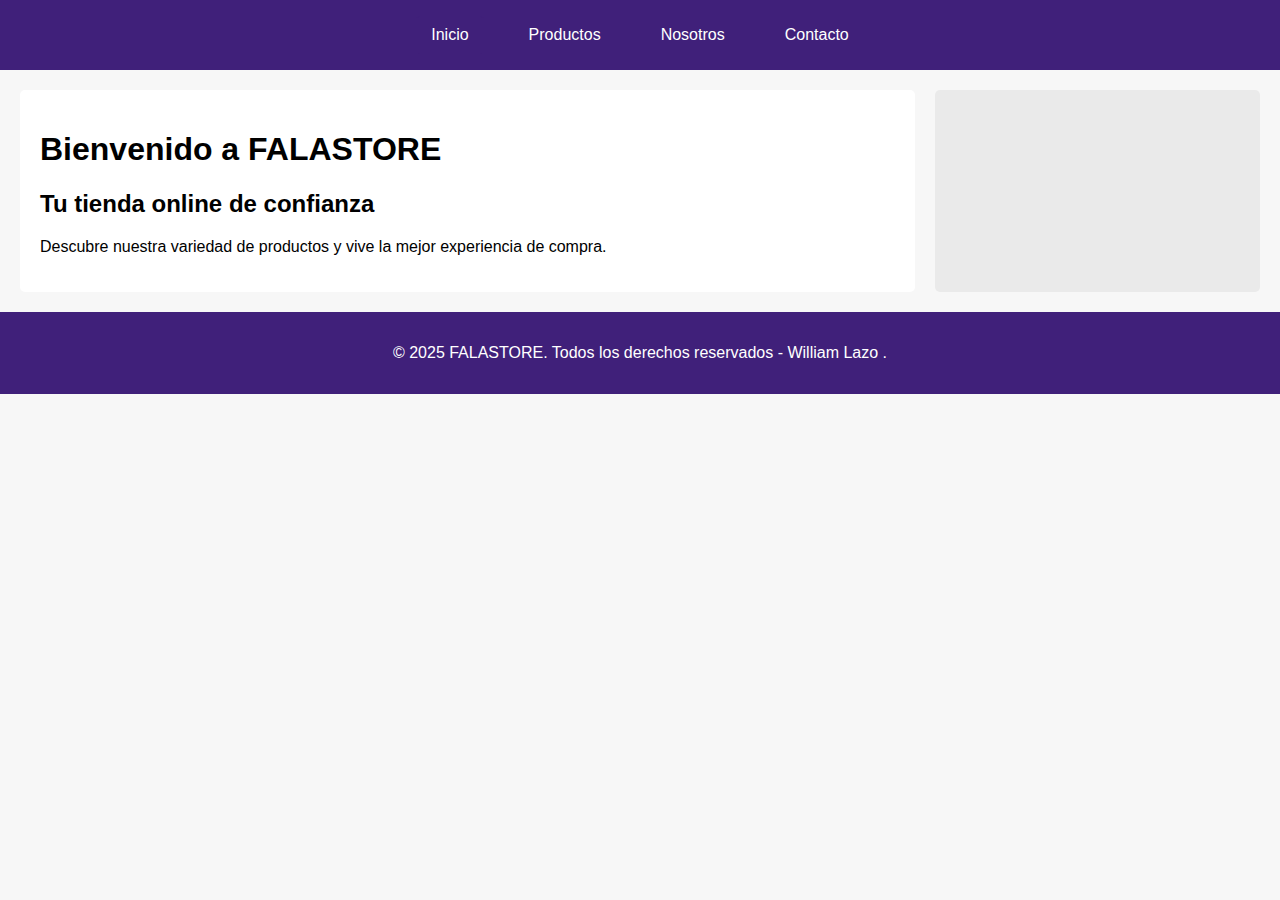
<file: falastore (3)/falastore/templates/index.html>
<!DOCTYPE html>
<html lang="es">
<head>
  <meta charset="UTF-8" />
  <meta name="viewport" content="width=device-width, initial-scale=1" />
  <title>FALASTORE - Inicio</title>
  <link rel="stylesheet" href="../css/styles.css" />
</head>
<body>
  <header>
    <nav class="menu">
      <ul>
        <li><a href="index.html" class="active">Inicio</a></li>
        <li><a href="productos.html">Productos</a></li>
        <li><a href="nosotros.html">Nosotros</a></li>
        <li><a href="contacto.html">Contacto</a></li>
      </ul>
    </nav>
  </header>
  <main>
    <section class="contenido-principal">
      <h1>Bienvenido a FALASTORE</h1>
      <h2>Tu tienda online de confianza</h2>
      <p>Descubre nuestra variedad de productos y vive la mejor experiencia de compra.</p>
    </section>
    <aside class="sidebar">
    </aside>
  </main>
  <footer>
    <p>&copy; 2025 FALASTORE. Todos los derechos reservados - William Lazo .</p>
  </footer>
</body>
</html>
</file>
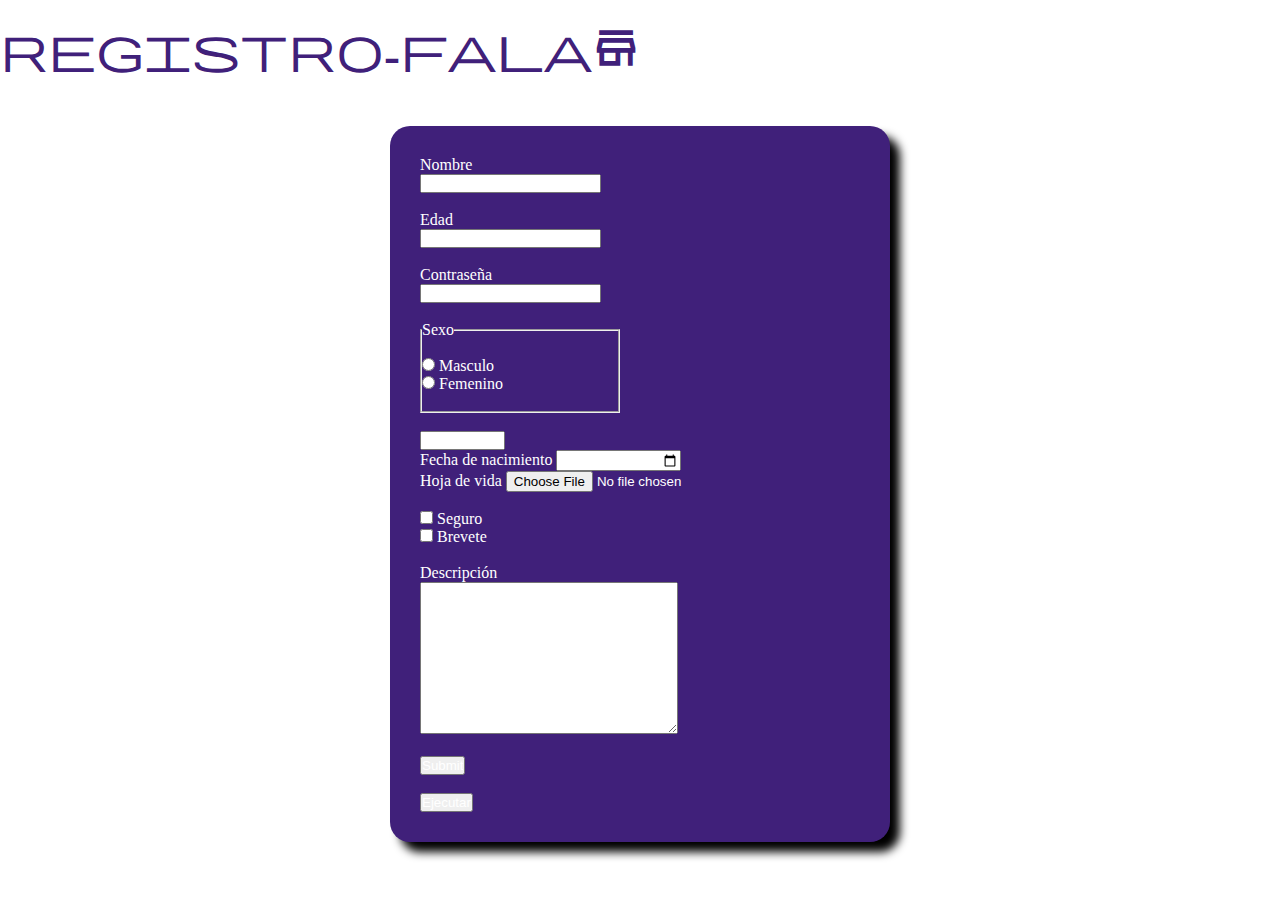
<file: falastore (3)/falastore/nicole-ddw/formulario/index.html>
<!DOCTYPE html>
    <html lang="es">
    <head>
        <meta charset="UTF-8">
        <meta name="viewport" content="width=device-width, initial-scale=1.0">
        <title>Formulario de Registro- FalaStore</title>
        <link rel="stylesheet" href="style.css">
        <link rel="stylesheet" href="../zapatillas.html">
         <link href="https://fonts.googleapis.com/css2?family=Material+Symbols+Outlined" rel="stylesheet" />
    </head>
    <body>
      <span class="material-symbols-outlined">home<a href="../zapatillas.html" > <h1 >  Registro-FalaStore </h1></a>  </span>  
        
    <!--para crear un formulario. Form es el contenedor-->  
        <form action="">
            <!--<label for=""> Empleado</label> <br><!--etiqueta online-
            <input type="text"> <br> <br>
            <label for="">Edad</label> <br> <!--aparece el texto-->
            <!--<input type="number" name="" id=""> <br> <br>
            <label for="">Contraseña</label> <br>
            <input type="password"> <!--caja de entrada-->
            
            <!--tabla-->
            <table>
                <!--para largo-->
                <tr>  <label for=""> Nombre</label> <br>
                    <!--ancho-->
                    <td2> <input type="text" required> <br> <br></td2> <!-- requiered que sea necesario-->
                </tr>
                <tr> <label for="">Edad</label> <br> 
                    <td2> <input type="number" name="" id=""> <br> <br></td2>
                </tr>
                <tr> <label for="">Contraseña</label> <br>
                    <td2> <input type="password"></td2>
                </tr>
            </table>
            <br>
            
            <fieldset style="width:200px;"><!--coloca una caja/ elemento en bloqueo-->
                <legend> Sexo</legend>
                <br>
                <input type="radio" name="vsexo"> Masculo <br> <!--para seleccionar opciones-->
            <input type="radio" name="vsexo"> Femenino <br>
            <br>
            </fieldset>
            <br>
            <select name="" id="">  <!--permite lista desplegable-->
                <option value="">Soltero</option>
                <option value=""> Casado</option>
                <option value="">Viudo</option>
                <option value="">Divorciado</option>
            </select>
            <br>
            <label for="">Fecha de nacimiento</label>
            <input type="date"> <!--aparece para seleccionar una fecha-->
            <br>
            <label for=""> Hoja de vida</label>
            <input type="file"> <!--para seleccionar archivo-->
            <br> <br>
            <input type="checkbox"> Seguro <br> <!--elegir más de una seccion-->
            <input type="checkbox"> Brevete <br>
            <br>
            <label for="">Descripción<nav></nav></label>
            <textarea name="" id="" cols="30" rows="10"></textarea>
            <!--para hacer comentarios-->
            <br> <br>

            <input type="submit"> <br> <br> <!--para mandar a una base de datos/ cuando se genera una conectividad-->
            <input type="button" value="Ejecutar"> <!--button, para accion de java scrip -/ value para que aparezca el texto que quiera-->
        </form>
        <footer>
            by Nicole Laya Estrada
        </footer>
    </body>
    </html>
</file>
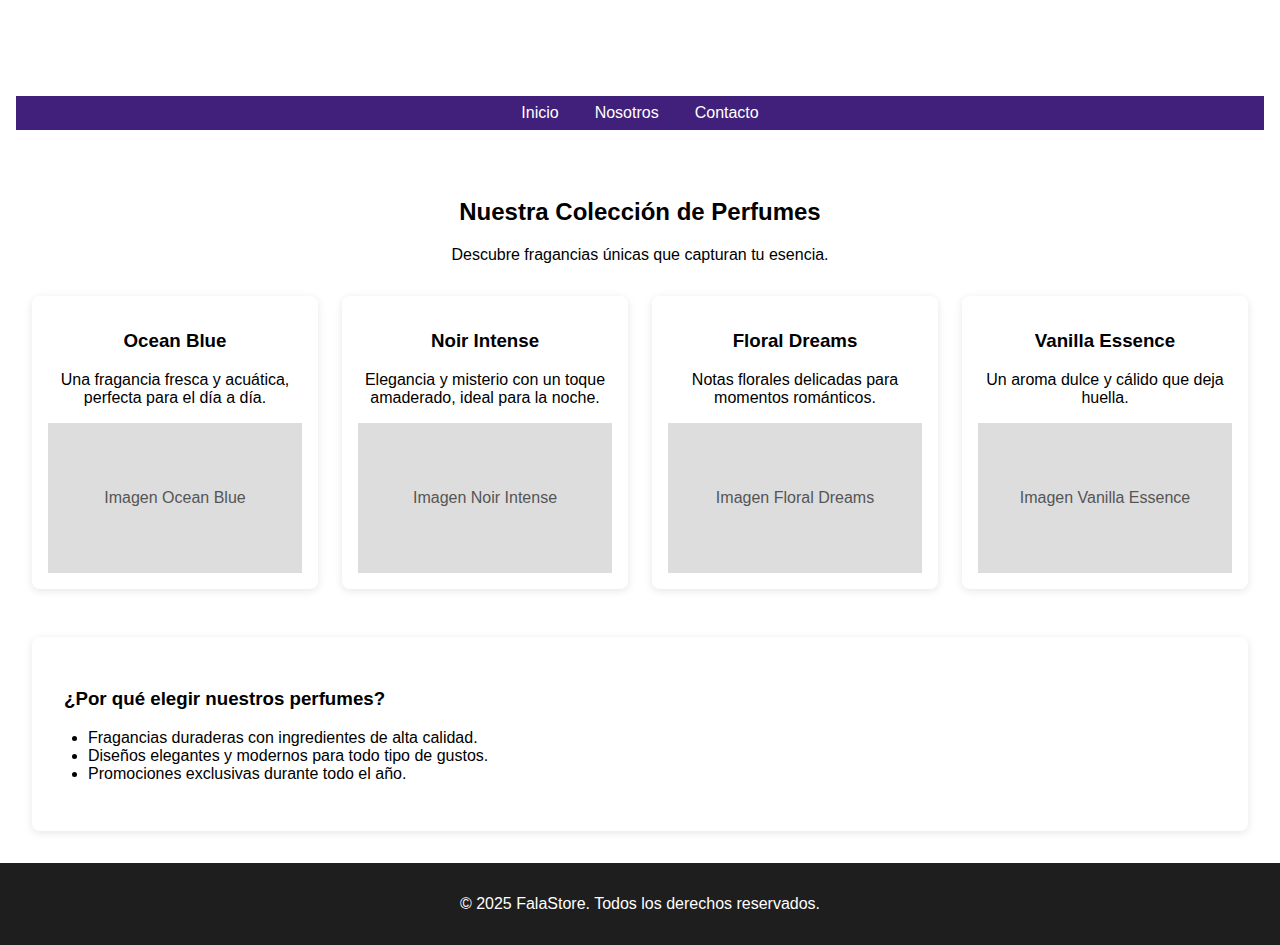
<file: falastore (3)/falastore/daniel-ddw/perfumes.html>
<!DOCTYPE html>
<html lang="es">
<head>
  <meta charset="UTF-8" />
  <meta name="viewport" content="width=device-width, initial-scale=1.0"/>
  <title>Perfumes | FalaStore</title>
  <link rel="stylesheet" href="css/estilos.css" />
</head>
<body>
  <header>
    <h1>FalaStore</h1>
    <nav>
      <ul>
        <li><a href="../templates/index.html">Inicio</a></li>
        <li><a href="../templates/nosotros.html">Nosotros</a></li>
        <li><a href="../templates/contacto.html">Contacto</a></li>
      </ul>
    </nav>
  </header>

  <main>
    <section class="titulo-seccion">
      <h2>Nuestra Colección de Perfumes</h2>
      <p>Descubre fragancias únicas que capturan tu esencia.</p>
    </section>

    <section class="productos">
      <div class="producto">
        <h3>Ocean Blue</h3>
        <p>Una fragancia fresca y acuática, perfecta para el día a día.</p>
        <div class="img-placeholder">Imagen Ocean Blue</div>
      </div>

      <div class="producto">
        <h3>Noir Intense</h3>
        <p>Elegancia y misterio con un toque amaderado, ideal para la noche.</p>
        <div class="img-placeholder">Imagen Noir Intense</div>
      </div>

      <div class="producto">
        <h3>Floral Dreams</h3>
        <p>Notas florales delicadas para momentos románticos.</p>
        <div class="img-placeholder">Imagen Floral Dreams</div>
      </div>

      <div class="producto">
        <h3>Vanilla Essence</h3>
        <p>Un aroma dulce y cálido que deja huella.</p>
        <div class="img-placeholder">Imagen Vanilla Essence</div>
      </div>
    </section>

    <section class="info-extra">
      <h3>¿Por qué elegir nuestros perfumes?</h3>
      <ul>
        <li>Fragancias duraderas con ingredientes de alta calidad.</li>
        <li>Diseños elegantes y modernos para todo tipo de gustos.</li>
        <li>Promociones exclusivas durante todo el año.</li>
      </ul>
    </section>
  </main>

  <footer>
    <p>&copy; 2025 FalaStore. Todos los derechos reservados.</p>
  </footer>
</body>
</html>
</file>
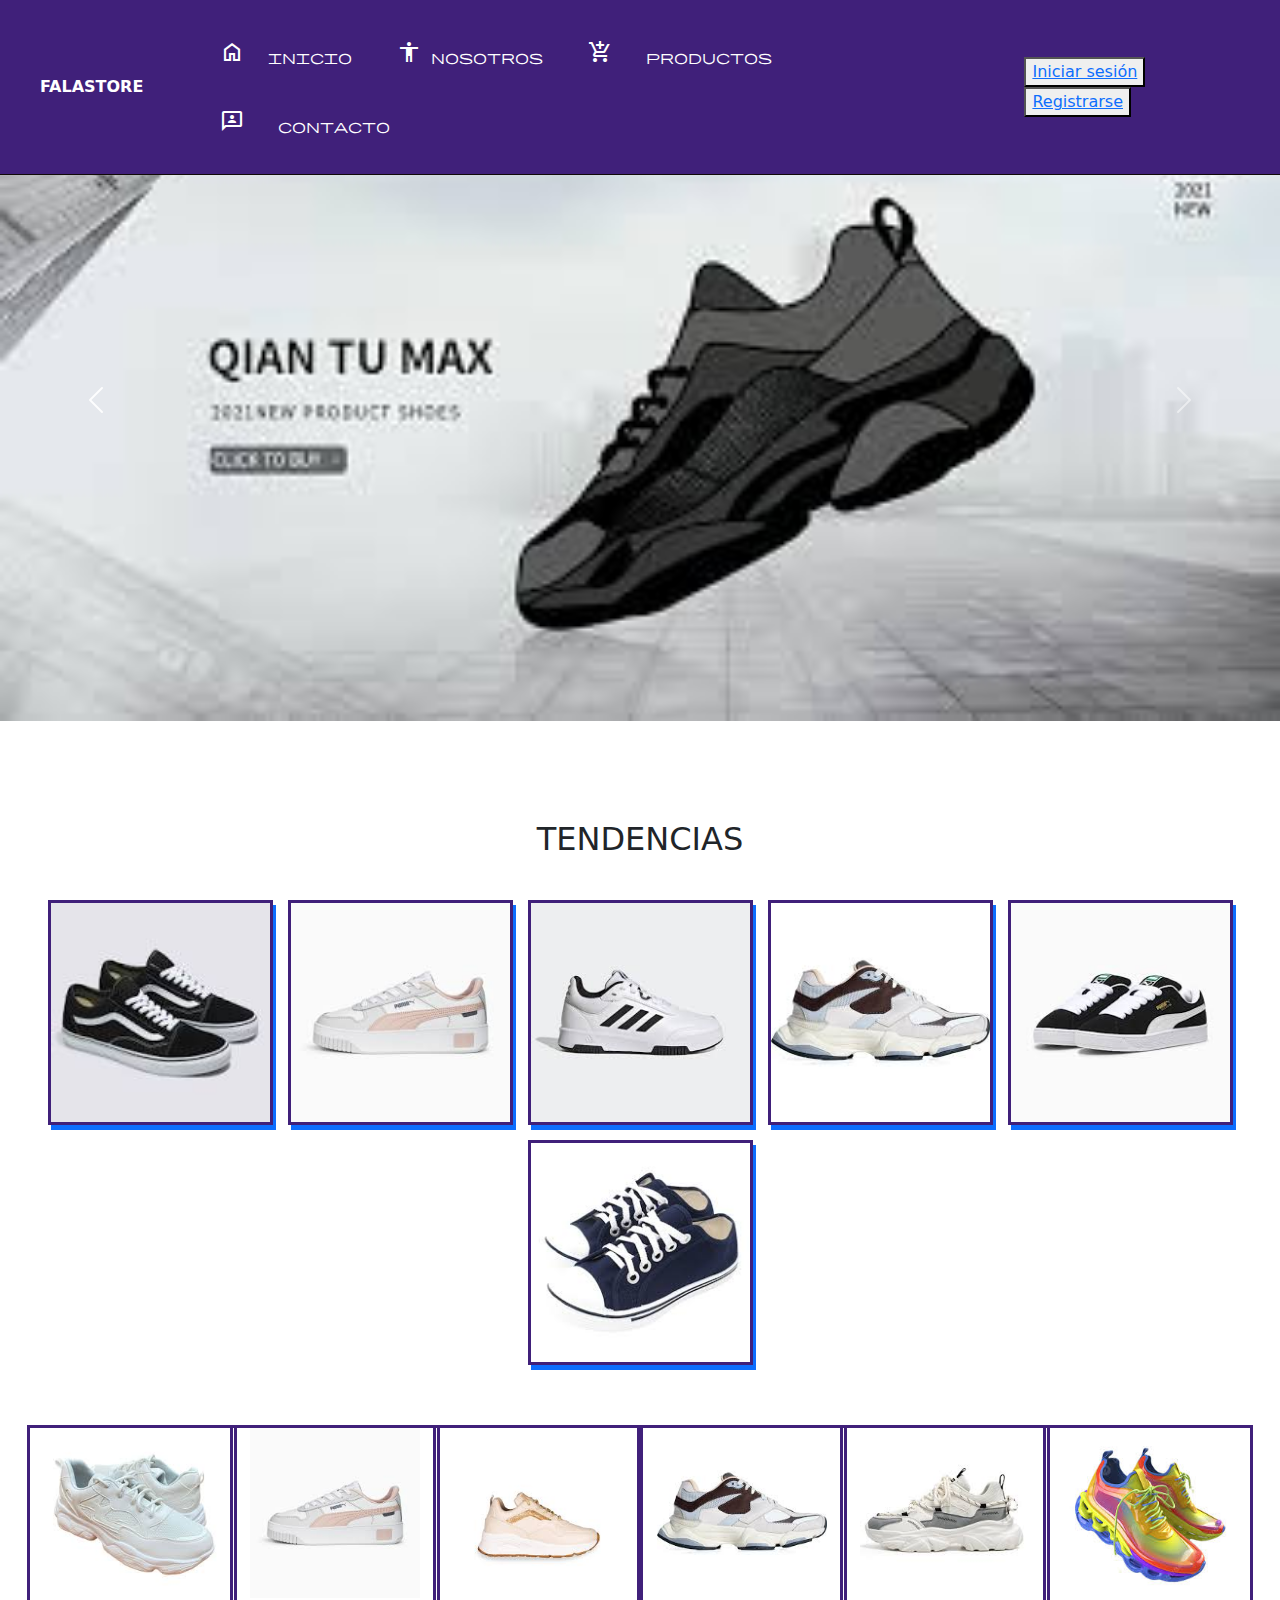
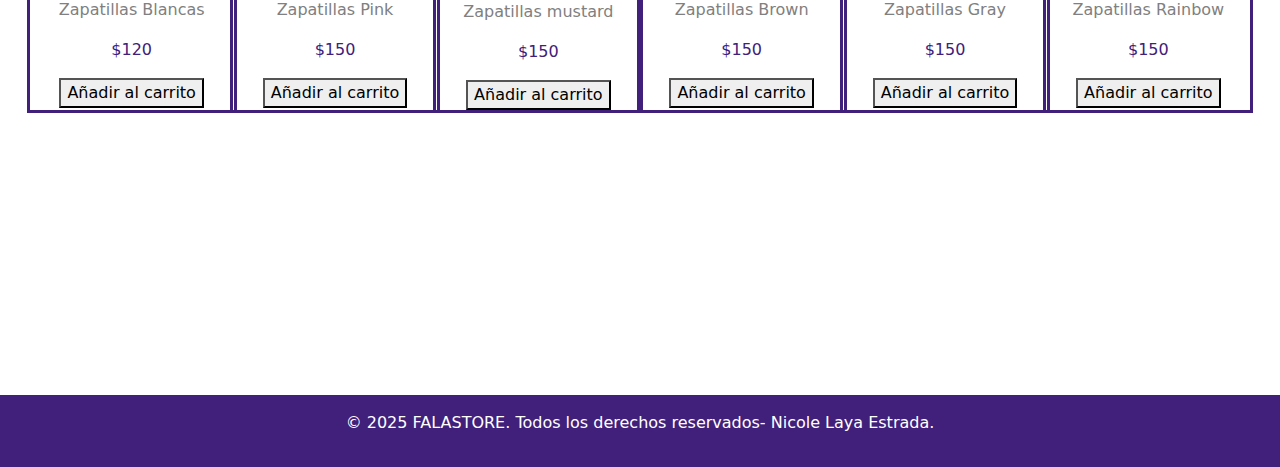
<file: falastore (3)/falastore/nicole-ddw/zapatillas.html>
<!DOCTYPE html>
<html lang="es">
<head>
  <meta charset="UTF-8">
  <meta name="viewport" content="width=device-width, initial-scale=1.0">
  <title>FalaStore_Zapstillas</title>
  <link rel="stylesheet" href="styles.css">
  <link rel="stylesheet" href="">
  <script src="Js/bootstrap.bundle.min.js"></script>
  <link rel="stylesheet" href="bootstrap/bootstrap.min.css">
 <link href="https://fonts.googleapis.com/css2?family=Material+Symbols+Outlined" rel="stylesheet" />
 <link rel="stylesheet" href="formulario/index.html">

</head>
<body>

  <header>
    <div class="logo">FALASTORE</div>
    <br><br><br> <br><br>
    <nav>
      <ul class="menu">
      <span class="material-symbols-outlined">home<a href="../templates/index.html" > Inicio</a>  </span>
       <span class="material-symbols-outlined">accessibility<a href="../templates/nosotros.html" >Nosotros</a></span>
       <span class="material-symbols-outlined">add_shopping_cart <a href="../templates/productos.html" >Productos</a> </span>
      <span class="material-symbols-outlined">3p <a href="../templates/contacto.html" >Contacto</a></span>
      </ul>
       </nav>
       <div class="acciones">
      <button class="btn-dark"> <a href="formulario/index.html"> Iniciar sesión </a> </button>
      <button class="btn-dark">  <a href="formulario/index.html">Registrarse   </a></button>
    </div>
   
    </header>
  <section>
  <div id="carouselExampleAutoplaying" class="carousel slide" data-bs-ride="carousel lg-10">
  <div class="carousel-inner">
    <div class="carousel-item active">
      <img src="img.carrusel/imagen1.jpeg" class="d-block w-100 lg-10" alt="...">
    </div>
    <div class="carousel-item">
      <img src="img.carrusel/imagen2.jpeg" class="d-block w-100 lg-10" alt="..." >
    </div>
    <div class="carousel-item">
      <img src="img.carrusel/imagen3.jpeg" class="d-block w-100 lg-10" alt="...">
    </div>
  
    <div class="carousel-item">
      <img src="img.carrusel/imagen5.jpeg" class="d-block w-100 lg-10" alt="...">
    </div>
  </div>
  <button class="carousel-control-prev" type="button" data-bs-target="#carouselExampleAutoplaying" data-bs-slide="prev">
    <span class="carousel-control-prev-icon" aria-hidden="true"></span>
    <span class="visually-hidden">Previous</span>
  </button>
  <button class="carousel-control-next" type="button" data-bs-target="#carouselExampleAutoplaying" data-bs-slide="next">
    <span class="carousel-control-next-icon" aria-hidden="true"></span>
    <span class="visually-hidden">Next</span>
  </button>
</div>
</section>


    <section class="tendencias">
      <h2>TENDENCIAS</h2> <br>
      <div class="trend-items">
        <a href="https://www.falabella.com.pe/falabella-pe/product/20155553/Zapatillas-Urbanas-Hombre-Adidas-Court-Adidas/20155554" target="_blank"><img src="imagenes/img1.jpeg" class="img1" alt="" > </a>
        <a href="https://www.falabella.com.pe/falabella-pe/product/20155553/Zapatillas-Urbanas-Hombre-Adidas-Court-Adidas/20155554" target="_blank"><img src="imagenes/img2.jpeg" class="img1" alt="" > </a>
        <a href="https://www.falabella.com.pe/falabella-pe/product/20155553/Zapatillas-Urbanas-Hombre-Adidas-Court-Adidas/20155554" target="_blank"><img src="imagenes/img3.jpeg" class="img1" alt="" > </a>
        <a href="https://www.falabella.com.pe/falabella-pe/product/20155553/Zapatillas-Urbanas-Hombre-Adidas-Court-Adidas/20155554" target="_blank"><img src="imagenes/img4.jpeg" class="img1" alt="" > </a>
        <a href="https://www.falabella.com.pe/falabella-pe/product/20155553/Zapatillas-Urbanas-Hombre-Adidas-Court-Adidas/20155554" target="_blank"><img src="imagenes/img5.jpeg" class="img1" alt="" > </a>
        <a href="https://www.falabella.com.pe/falabella-pe/product/20155553/Zapatillas-Urbanas-Hombre-Adidas-Court-Adidas/20155554" target="_blank"><img src="imagenes/img6.jpeg" class="img1" alt="" > </a>
      </div>
    </section>

    <section class="productos">
      <div class="product-card">
        <img src="img.carrito/img.carrito1.jpeg"  class="img.carrito1" width="170px"> 
        <p class="name.product"  style="color: gray;"> Zapatillas Blancas</p>
        <p class="cost" style="color: #40207A;">$120</p>
       <section class="compra"><button class="carrito">Añadir al carrito</button></section>
      </div>
      <div class="product-card">
        <img src="imagenes/img2.jpeg" class="img.carrito2" width="170px">
        <p class="name.product"  style="color: gray;"> Zapatillas Pink</p>
        <p class="cost" style="color: #40207A;">$150</p>
         <section class="compra"><button class="carrito">Añadir al carrito</button></section>
      </div>
      <div class="product-card">
        <img src="img.carrito/img.carrito3.jpeg" class="img.carrito3" width="150px">
        <p class="name.product"  style="color: gray;"> Zapatillas mustard</p>
        <p class="cost" style="color: #40207A;">$150</p>
          <section class="compra"><button class="carrito">Añadir al carrito</button></section>
      </div>
      <div class="product-card">
        <img src="imagenes/img4.jpeg" class="img.carrito4" width="170px">
        <p class="name.product"  style="color: gray;"> Zapatillas Brown</p>
        <p class="cost" style="color: #40207A;">$150</p>
         <section class="compra"><button class="carrito">Añadir al carrito</button></section>
      </div>
      <div class="product-card">
        <img src="img.carrito/img.carrito5.jpeg" class="img.carrito5" width="170px">
       <p class="name.product" style="color: gray;"> Zapatillas Gray</p>
        <p class="cost" style="color: #40207A;">$150</p>
     <section class="compra"><button class="carrito">Añadir al carrito</button></section>
      </div>
      <div class="product-card">
        <img src="img.carrito/img.carrito6.jpeg" class="img.carrito6" width="170px">
        <p class="name.product"  style="color: gray;"> Zapatillas Rainbow</p>
        <p class="cost" style="color: #40207A;">$150</p>
       <section class="compra"><button class="carrito">Añadir al carrito</button></section>
      </div>
    </section>

    <div id="video">
      <iframe width="100%" height="215" src="https://www.youtube.com/embed/aVs2Y_mNMTc?si=nLzOPGhRo9DrLOWb" title="YouTube video player" frameborder="0" allow="accelerometer; autoplay; clipboard-write; encrypted-media; gyroscope; picture-in-picture; web-share" referrerpolicy="strict-origin-when-cross-origin" allowfullscreen></iframe>
    </div>
   <footer>
    <p>&copy; 2025 FALASTORE. Todos los derechos reservados- Nicole Laya Estrada.</p>
  </footer>
</body>
</html>
</file>
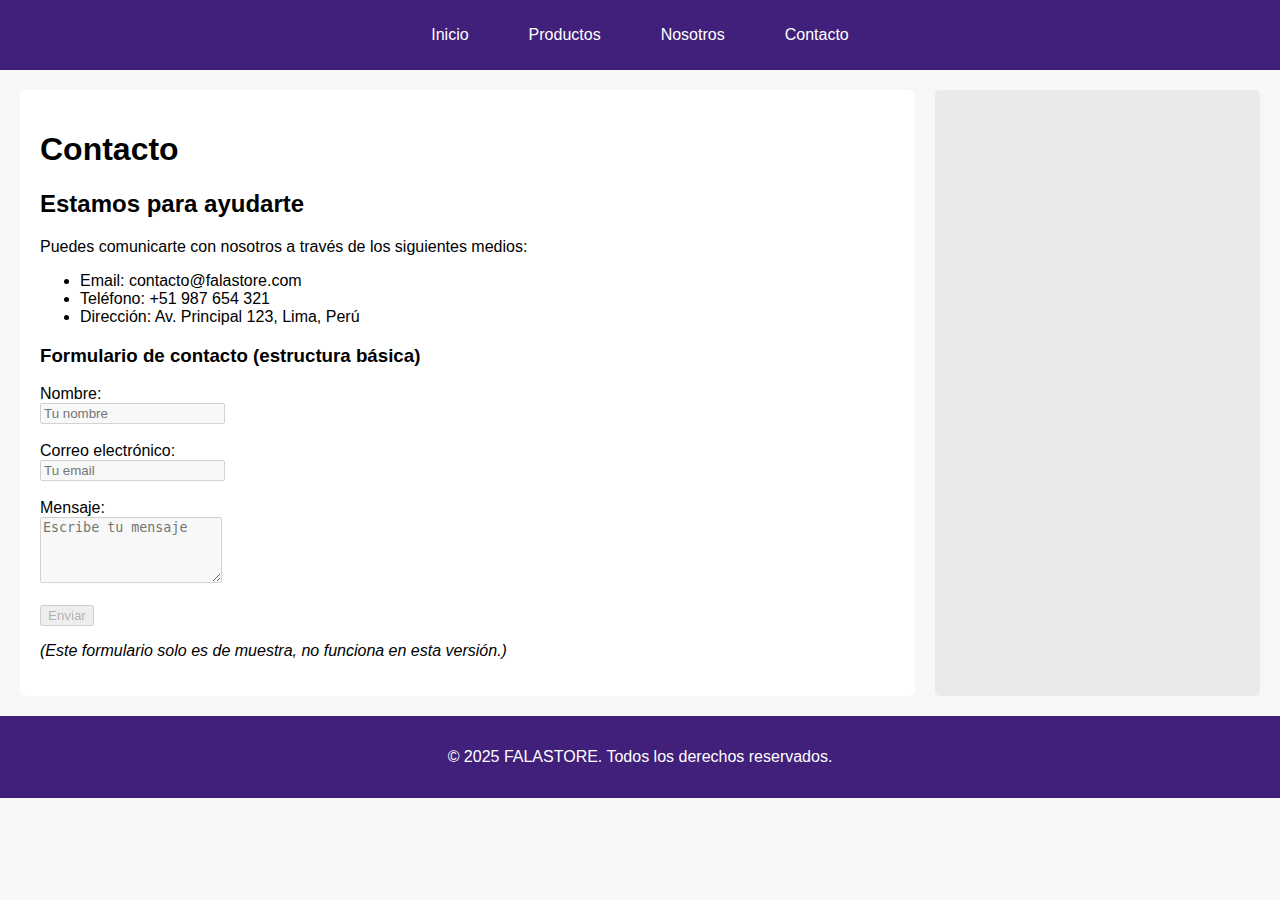
<file: falastore (3)/falastore/templates/contacto.html>
<!DOCTYPE html>
<html lang="es">
<head>
  <meta charset="UTF-8" />
  <meta name="viewport" content="width=device-width, initial-scale=1" />
  <title>FALASTORE - Contacto</title>
  <link rel="stylesheet" href="../css/styles.css" />
</head>
<body>
  <header>
    <nav class="menu">
      <ul>
        <li><a href="index.html">Inicio</a></li>
        <li><a href="productos.html">Productos</a></li>
        <li><a href="nosotros.html">Nosotros</a></li>
        <li><a href="contacto.html" class="active">Contacto</a></li>
      </ul>
    </nav>
  </header>
  <main>
    <section class="contenido-principal">
      <h1>Contacto</h1>
      <h2>Estamos para ayudarte</h2>
      <p>Puedes comunicarte con nosotros a través de los siguientes medios:</p>
      <ul>
        <li>Email: contacto@falastore.com</li>
        <li>Teléfono: +51 987 654 321</li>
        <li>Dirección: Av. Principal 123, Lima, Perú</li>
      </ul>
      <h3>Formulario de contacto (estructura básica)</h3>
      <form>
        <label for="nombre">Nombre:</label><br />
        <input type="text" id="nombre" name="nombre" placeholder="Tu nombre" disabled /><br /><br />
        <label for="email">Correo electrónico:</label><br />
        <input type="email" id="email" name="email" placeholder="Tu email" disabled /><br /><br />
        <label for="mensaje">Mensaje:</label><br />
        <textarea id="mensaje" name="mensaje" rows="4" placeholder="Escribe tu mensaje" disabled></textarea><br /><br />
        <button type="submit" disabled>Enviar</button>
      </form>
      <p><em>(Este formulario solo es de muestra, no funciona en esta versión.)</em></p>
    </section>
    <aside class="sidebar">
    </aside>
  </main>
  <footer>
    <p>&copy; 2025 FALASTORE. Todos los derechos reservados.</p>
  </footer>
</body>
</html>
</file>
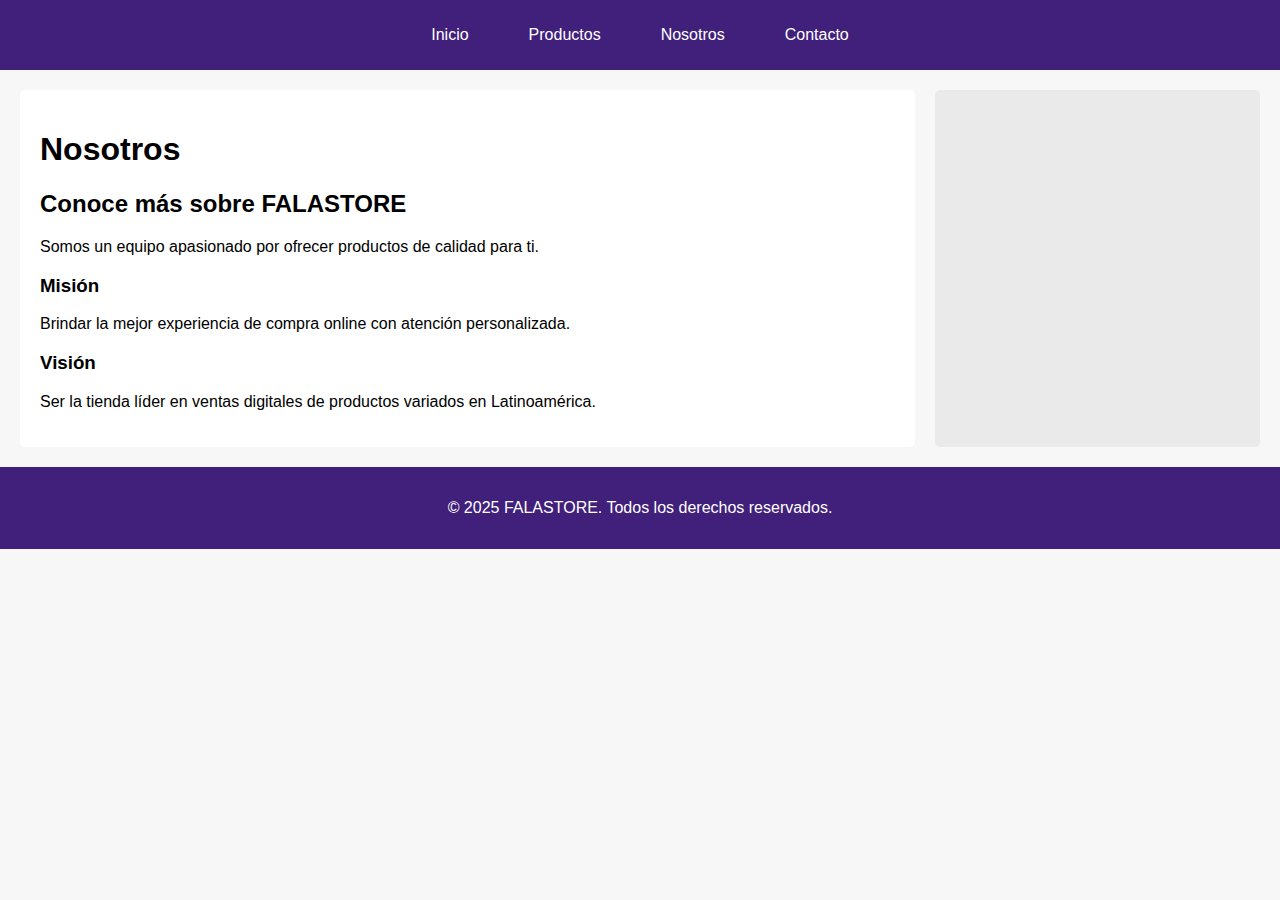
<file: falastore (3)/falastore/templates/nosotros.html>
<!DOCTYPE html>
<html lang="es">
<head>
  <meta charset="UTF-8" />
  <meta name="viewport" content="width=device-width, initial-scale=1" />
  <title>FALASTORE - Nosotros</title>
  <link rel="stylesheet" href="../css/styles.css" />
</head>
<body>
  <header>
    <nav class="menu">
      <ul>
        <li><a href="index.html">Inicio</a></li>
        <li><a href="productos.html">Productos</a></li>
        <li><a href="nosotros.html" class="active">Nosotros</a></li>
        <li><a href="contacto.html">Contacto</a></li>
      </ul>
    </nav>
  </header>
  <main>
    <section class="contenido-principal">
      <h1>Nosotros</h1>
      <h2>Conoce más sobre FALASTORE</h2>
      <p>Somos un equipo apasionado por ofrecer productos de calidad para ti.</p>
      <h3>Misión</h3>
      <p>Brindar la mejor experiencia de compra online con atención personalizada.</p>
      <h3>Visión</h3>
      <p>Ser la tienda líder en ventas digitales de productos variados en Latinoamérica.</p>
    </section>
    <aside class="sidebar">
      </ul>
    </aside>
  </main>
  <footer>
    <p>&copy; 2025 FALASTORE. Todos los derechos reservados.</p>
  </footer>
</body>
</html>
</file>
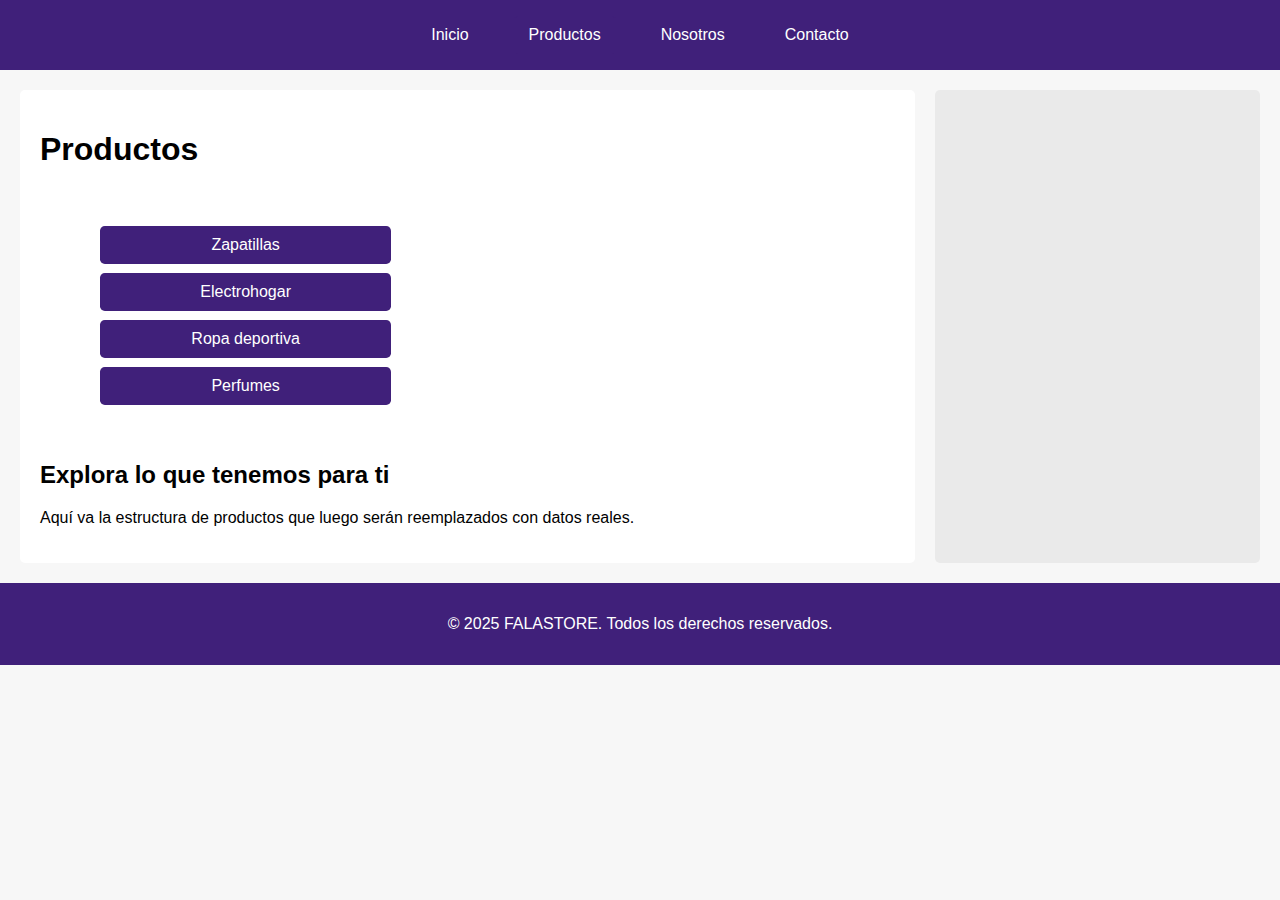
<file: falastore (3)/falastore/templates/productos.html>
<!DOCTYPE html>
<html lang="es">
<head>
  <meta charset="UTF-8" />
  <meta name="viewport" content="width=device-width, initial-scale=1" />
  <title>FALASTORE - Productos</title>
  <link rel="stylesheet" href="../css/styles.css" />
</head>
<body>
  <header>
    <nav class="menu">
      <ul>
        <li><a href="index.html">Inicio</a></li>
        <li><a href="productos.html" class="active">Productos</a></li>
        <li><a href="nosotros.html">Nosotros</a></li>
        <li><a href="contacto.html">Contacto</a></li>
      </ul>
    </nav>
  </header>
  <main>
    <section class="contenido-principal">
      <h1>Productos</h1>

      <div class="content-product">
        <nav class="nav-product">
          <ul class="menu-product">
            <li class="menu-product__item">
              <a href="../nicole-ddw/zapatillas.html" class="menu-product__link">
                Zapatillas
              </a>
            </li>
            <li class="menu-product__item menu-product__item--top">
              <a href="../martin-ddw/electrohogar.html" class="menu-product__link">
                Electrohogar
              </a>
            </li>
            <li class="menu-product__item menu-product__item--top">
              <a href="../valeria-ddw/falastore.html" class="menu-product__link">
                Ropa deportiva
                   <li class="menu-product__item menu-product__item--top">
              <a href="../daniel-ddw/perfumes.html" class="menu-product__link">
                Perfumes
              </a>
            </li>
          </ul>
        </nav>
      </div>

      <h2>Explora lo que tenemos para ti</h2>
      <p>Aquí va la estructura de productos que luego serán reemplazados con datos reales.</p>
    </section>
    <aside class="sidebar">
    </aside>
  </main>
  <footer>
    <p>&copy; 2025 FALASTORE. Todos los derechos reservados.</p>
  </footer>
</body>
</html>
</file>
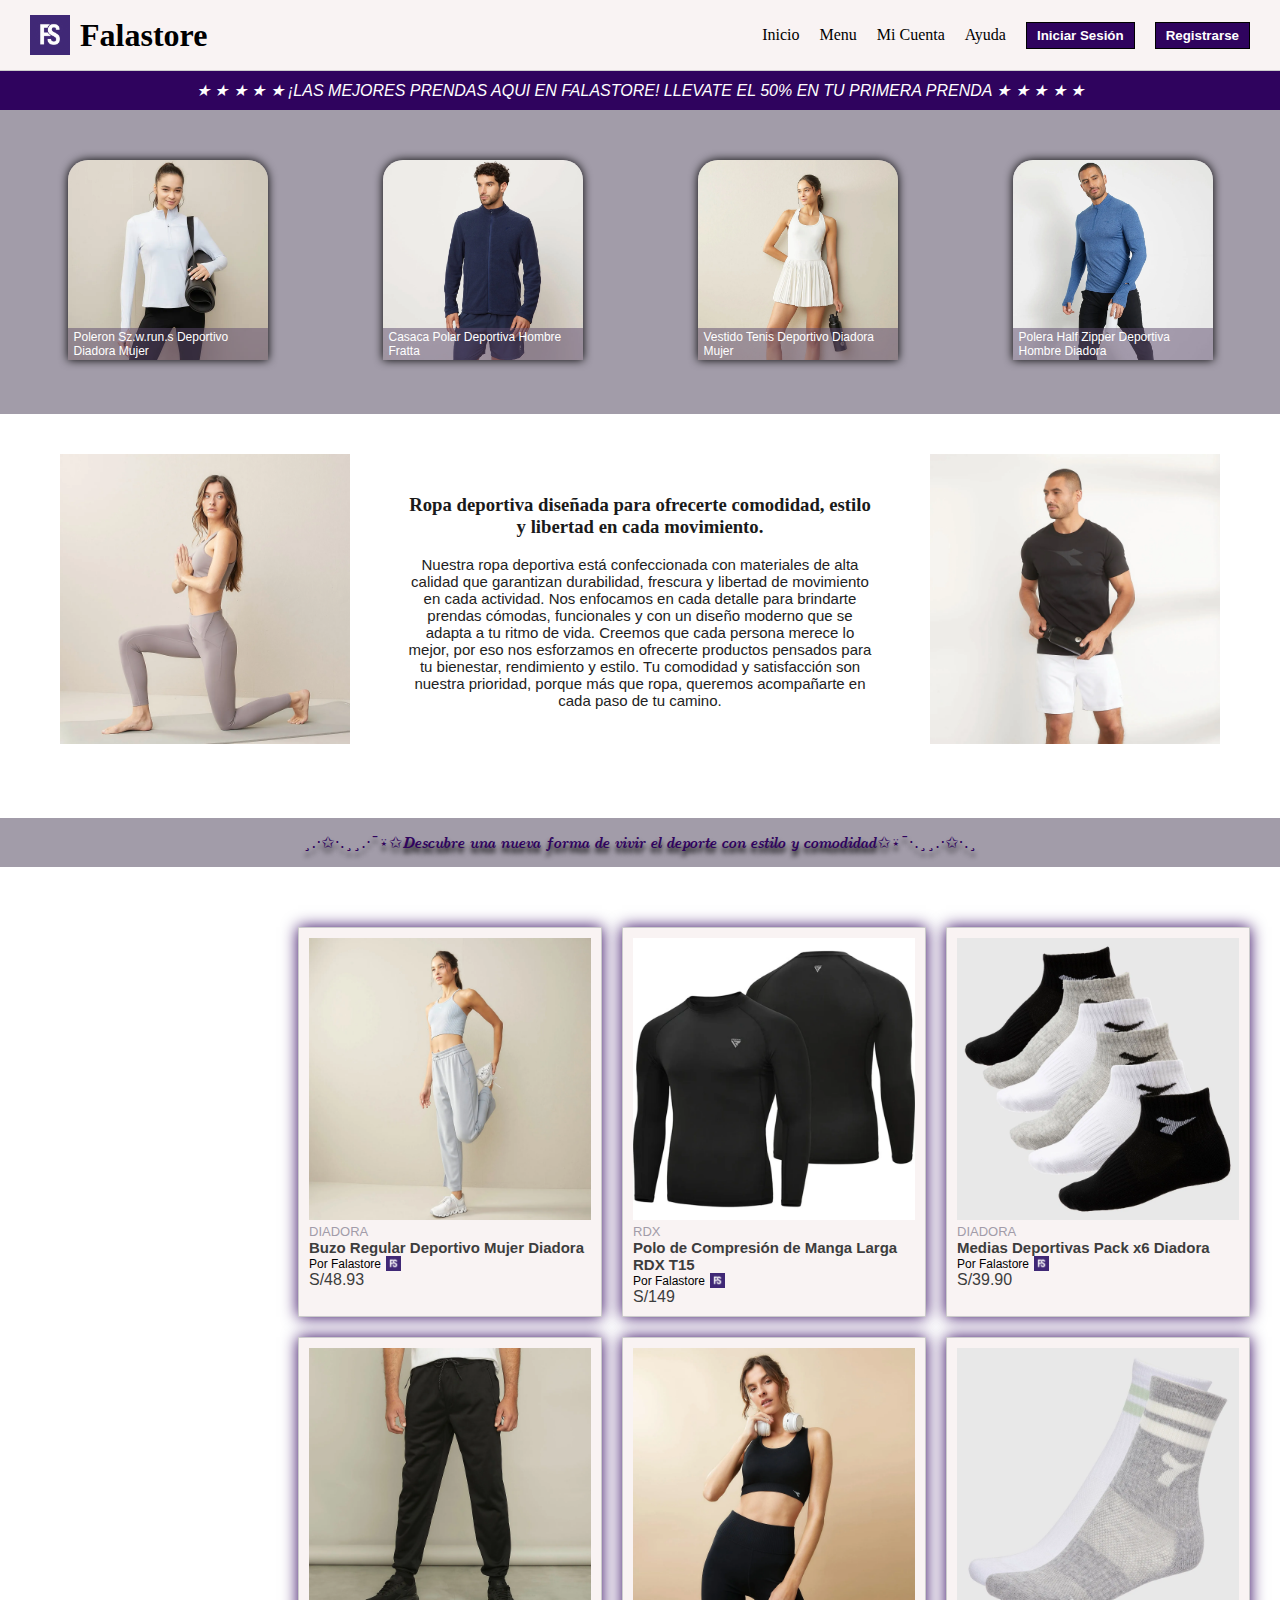
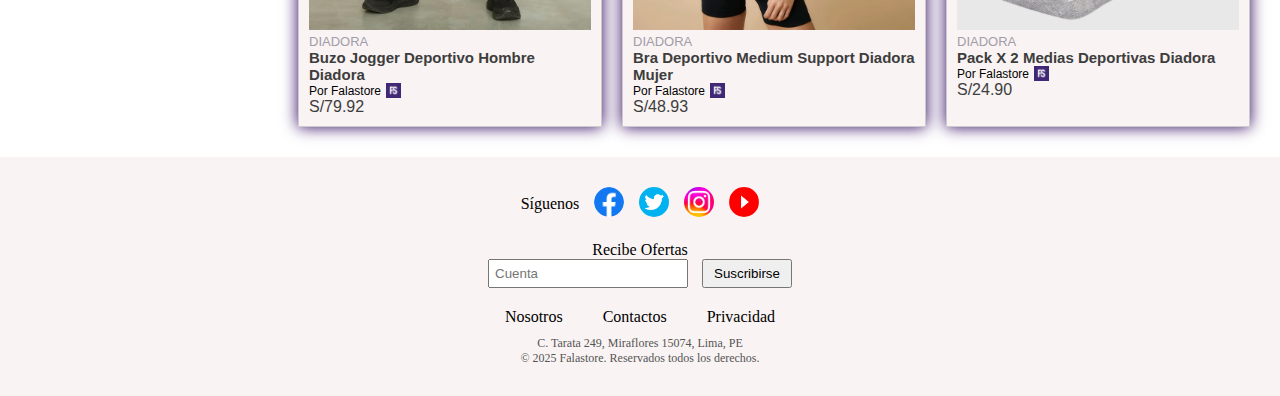
<file: falastore (3)/falastore/valeria-ddw/falastore.html>
<!DOCTYPE html>
<html lang="es">
<head>
  <meta charset="UTF-8">
  <meta name="viewport" content="width=device-width, initial-scale=1.0">
  <title>Falastore</title>
  <link rel="stylesheet" href="style.css">
  <link rel="icon" href="Imagenes/logos/logofs.jpeg">
</head>
<body>
  <header id="encabezado">
    <section id="logo-nombre">
      <img src="Imagenes/logos/logofs.jpeg" alt="" id="logo">
      <h1>Falastore</h1>
    </section>

    <nav id="menu">
      <a href="#">Inicio</a>
      <a href="#">Menu</a>
      <a href="#">Mi Cuenta</a>
      <a href="#">Ayuda</a>
      <button>Iniciar Sesión</button>
      <button>Registrarse</button>
    </nav>
  </header>

  <section id="sticky">
    ★  ★  ★  ★  ★ ¡LAS MEJORES PRENDAS AQUI EN FALASTORE! LLEVATE EL 50% EN TU PRIMERA PRENDA ★  ★  ★  ★  ★
  </section>

  <main>
    <section id="img1">
      <article class="card">
        <div class="zoom">
          <img src="Imagenes/prendas/fm1.webp" alt="">
          <p class="img-text">Poleron Sz.w.run.s Deportivo Diadora Mujer</p>
        </div>
      </article>
      <article class="card">
        <div class="zoom">
          <img src="Imagenes/prendas/fh1.webp" alt="">
          <p class="img-text">Casaca Polar Deportiva Hombre Fratta</p>
        </div>
      </article>
      <article class="card">
        <div class="zoom">
          <img src="Imagenes/prendas/fm2.webp" alt="">
          <p class="img-text">Vestido Tenis Deportivo Diadora Mujer</p>
        </div>
      </article>
      <article class="card">
        <div class="zoom">
          <img src="Imagenes/prendas/fh2.webp" alt="">
          <p class="img-text">Polera Half Zipper Deportiva Hombre Diadora</p>
        </div>
      </article>
    </section>

    <section id="texto-central">
      <article class="lado">
        <img src="Imagenes/prendas/fm3.webp" alt="" style="width:100%;">
      </article>
      <article class="texto">
        <h3>Ropa deportiva diseñada para ofrecerte comodidad, estilo y libertad en cada movimiento.
        </h3><br>
        <p class="p0">Nuestra ropa deportiva está confeccionada con materiales de alta calidad que garantizan durabilidad, frescura y libertad de movimiento en cada actividad. Nos enfocamos en cada detalle para brindarte prendas cómodas, funcionales y con un diseño moderno que se adapta a tu ritmo de vida. Creemos que cada persona merece lo mejor, por eso nos esforzamos en ofrecerte productos pensados para tu bienestar, rendimiento y estilo. Tu comodidad y satisfacción son nuestra prioridad, porque más que ropa, queremos acompañarte en cada paso de tu camino.
        </p>
      </article>
      <article class="lado">
        <img src="Imagenes/prendas/fh3.webp" alt="" style="width:100%;">
      </article>
    </section>

    <section id="texto4">
      <p>¸.·✩·.¸¸.·¯⍣✩𝑫𝒆𝒔𝒄𝒖𝒃𝒓𝒆 𝒖𝒏𝒂 𝒏𝒖𝒆𝒗𝒂 𝒇𝒐𝒓𝒎𝒂 𝒅𝒆 𝒗𝒊𝒗𝒊𝒓 𝒆𝒍 𝒅𝒆𝒑𝒐𝒓𝒕𝒆 𝒄𝒐𝒏 𝒆𝒔𝒕𝒊𝒍𝒐 𝒚 𝒄𝒐𝒎𝒐𝒅𝒊𝒅𝒂𝒅✩⍣¯·.¸¸.·✩·.¸</p>
    </section>

    <section id="caja3">
      <article id="img-lateral">
        <iframe width="210" height="700" src="https://www.youtube.com/embed/IhqKhrQss5k" title="Spot Comercial para Marca deportiva - #Shorts" frameborder="0" allow="accelerometer; autoplay; clipboard-write; encrypted-media; gyroscope; picture-in-picture; web-share" referrerpolicy="strict-origin-when-cross-origin" allowfullscreen></iframe>
      </article>
      <section id="img-6">

        <article class="prod">
          <div class="img">
           <img src="Imagenes/prendas/fm4.webp" alt="" style="width:100%;">
          </div>
          <p class="p1">DIADORA</p>
          <p class="p2">Buzo Regular Deportivo Mujer Diadora</p>
          <p class="p3">Por Falastore 
            <img src="Imagenes/logos/logofs.jpeg" alt="">
          </p>
          <p class="p4">S/48.93</p>
        </article>

        <article class="prod">
          <div class="img">
            <img src="Imagenes/prendas/fh4.webp" alt="" style="width:100%;">
          </div>
          <p class="p1">RDX</p>
          <p class="p2">Polo de Compresión de Manga Larga RDX T15</p>
          <p class="p3">Por Falastore 
            <img src="Imagenes/logos/logofs.jpeg" alt="">
          </p>
          <p class="p4">S/149</p>
        </article>

        <article class="prod">
          <div class="img">
            <img src="Imagenes/prendas/mh.webp" alt="" style="width:100%;">
          </div>
          <p class="p1">DIADORA</p>
          <p class="p2">Medias Deportivas Pack x6 Diadora</p>
          <p class="p3">Por Falastore 
            <img src="Imagenes/logos/logofs.jpeg" alt="">
          </p>
          <p class="p4">S/39.90</p>
        </article>

        <article class="prod">
          <div class="img">
            <img src="Imagenes/prendas/fh5.webp" alt="" style="width:100%;">
          </div>
          <p class="p1">DIADORA</p>
          <p class="p2">Buzo Jogger Deportivo Hombre Diadora</p>
          <p class="p3">Por Falastore 
            <img src="Imagenes/logos/logofs.jpeg" alt="">
          </p>
          <p class="p4">S/79.92</p>
        </article>

        <article class="prod">
          <div class="img">
            <img src="Imagenes/prendas/fm5.webp" alt="" style="width:100%;">
          </div>
          <p class="p1">DIADORA</p>
          <p class="p2">Bra Deportivo Medium Support Diadora Mujer</p>
          <p class="p3">Por Falastore 
            <img src="Imagenes/logos/logofs.jpeg" alt="">
          </p>
          <p class="p4">S/48.93</p>
        </article>

        <article class="prod">
          <div class="img">
            <img src="Imagenes/prendas/mm.webp" alt="" style="width:100%;">
          </div>
          <p class="p1">DIADORA</p>
          <p class="p2">Pack X 2 Medias Deportivas Diadora</p>
          <p class="p3">Por Falastore 
            <img src="Imagenes/logos/logofs.jpeg" alt="">
          </p>
          <p class="p4">S/24.90</p>
        </article>
      </section>
    </section>

  </main>

  <footer>
    <section id="social">
      <p>Síguenos</p>
      <a href="https://www.facebook.com/?locale=es_LA" target="_blank">
        <img src="Imagenes/logos/logof.png" alt="Facebook">
      </a>
      <a href="https://x.com/?lang=es" target="_blank">
        <img src="Imagenes/logos/logott.png" alt="Twitter">
      </a>
      <a href="https://www.instagram.com/" target="_blank">
        <img src="Imagenes/logos/logoig.png" alt="Instagram">
      </a>
      <a href="https://www.youtube.com/shorts/IhqKhrQss5k" target="_blank">
        <img src="Imagenes/logos/logoyt.png" alt="YouTube">
      </a>
    </section>

    <section id="suscribir">
      <p>Recibe Ofertas</p>
      <input type="text" placeholder="Cuenta">
      <button>Suscribirse</button>
    </section>

    <section id="links-footer">
      <p>Nosotros</p>
      <p>Contactos</p>
      <p>Privacidad</p>
    </section>

    <section id="copy">
      <p>C. Tarata 249, Miraflores 15074, Lima, PE</p>
      <p>© 2025 Falastore. Reservados todos los derechos.</p>
    </section>
  </footer>
</body>
</html>
</file>
<file: falastore (3)/falastore/css/styles.css>
body {
  font-family: Arial, sans-serif;
  margin: 0;
  padding: 0;
  background-color: #f7f7f7;
}

header {
  background-color: #40207A;
  color: white;
  padding: 1rem;
  text-align: center;
}

.menu ul {
  list-style: none;
  margin: 0;
  padding: 0;
  display: flex;
  justify-content: center;
  background-color: #40207A;
}

.menu ul li {
  margin: 0 15px;
}

.menu ul li a {
  text-decoration: none;
  color: white;
  padding: 10px 15px;
  display: inline-block;
}

.menu ul li a.active,
.menu ul li a:hover {
  background-color: #40207A;
  border-radius: 5px;
}

main {
  display: flex;
  margin: 20px;
}

.contenido-principal {
  flex: 3;
  padding: 20px;
  background-color: #fff;
  border-radius: 5px;
  margin-right: 20px;
}

.sidebar {
  flex: 1;
  padding: 20px;
  background-color: #eaeaea;
  border-radius: 5px;
}

footer {
  text-align: center;
  padding: 1rem;
  background-color: #40207A;
  color: white;
  margin-top: 20px;
}


/*--------------*/
.content-product {
  padding: 20px;
}

.menu-product {
  list-style: none;
}

.menu-product__item--top {
  margin-top: 9px;
}

.menu-product__item {
  text-align: center;
  background-color: #40207A;
  border-radius: 0.3em;
  width: 35%;
  padding: 10px;
}

.menu-product__item:hover {
  box-shadow: 10px 5px 5px #9b9b9b;
}

.menu-product__link {
  color: #ffffff;
  text-decoration: none;
}
</file>
<file: falastore (3)/falastore/nicole-ddw/formulario/style.css>
form {
    width: 500px;
    margin: auto;

    background-color:#40207A ;
    padding: 30px;
    border-radius: 20px;
    margin-top: 50px;   
    box-shadow: 10px 10px 10px black;
}
* {
    margin: 0;
    padding: 0%;
    box-sizing: border-box;
    color: white;

}
h1{
    color: #40207A;
}
h2{
    text-align: center;
    margin-bottom: 20px;
}
.ingreso{
    background-color: rgb(200, 118, 232);
    width: 100%;
    margin-bottom: 5px;
    padding: 10px;
    border: 1px solid grey;
    color: black;  
    border-radius: 10px;
}
p{
    text-align: center;
    margin: 20px 0;

}
a{
    text-decoration: none;
    font-weight: bold;
    color: black;
}
button{
    padding: 10px;
    font-weight: bold;
    border-radius: 10px;
    width: 100%;
   display: block;
}
button:hover{
    box-shadow: 10px 5px   3px rgb(23, 23, 23);
    cursor:pointer;
}
</file>
<file: falastore (3)/falastore/daniel-ddw/css/estilos.css>
body {
  font-family: Arial, sans-serif;
  background-color: white;
  margin: 0;
  padding: 0;
}
header {
  background-color: white;
  color: white;
  padding: 1rem;
  text-align: center;
}
nav ul {
  list-style: none;
  padding: 0;
  display: flex;
  justify-content: center;
  background-color: #40207A;
  margin: 0;
}
nav ul li {
  margin: 0 10px;
}
nav ul li a {
  text-decoration: none;
  color: white;
  padding: 0.5rem;
  display: inline-block;
}
nav ul li a.activo {
  background-color: #f39c12;
  border-radius: 5px;
}
main {
  padding: 2rem;
}
.titulo-seccion {
  text-align: center;
  margin-bottom: 2rem;
}
.productos {
  display: grid;
  grid-template-columns: repeat(auto-fit, minmax(250px, 1fr));
  gap: 1.5rem;
}
.producto {
  background: white;
  padding: 1rem;
  border-radius: 8px;
  text-align: center;
  box-shadow: 0 2px 8px rgba(0,0,0,0.1);
}
.img-placeholder {
  width: 100%;
  height: 150px;
  background-color: #ddd;
  display: flex;
  justify-content: center;
  align-items: center;
  color: #555;
  margin-top: 1rem;
}
footer {
  text-align: center;
  padding: 1rem;
  background-color: #1e1e1e;
  color: white;
}
.info-extra {
  background-color: #fff;
  margin-top: 3rem;
  padding: 2rem;
  border-radius: 8px;
  box-shadow: 0 2px 8px rgba(0,0,0,0.1);
}
.info-extra ul {
  list-style: disc;
  padding-left: 1.5rem;
}
</file>
<file: falastore (3)/falastore/nicole-ddw/styles.css>
body {
  font-family: Arial, sans-serif;
  margin: 0;
  padding: 0;
  background: #fff;
}

header {
  display: flex;
  align-items: center;
  padding: 10px 40px;
  border-bottom: 1px solid #100808;
  background: #f9f9f9;
  background-color: #40207A;
  position: fixed;
  z-index: 1;
  width: 100%;
  top: 0%;
}

.logo {
  font-weight: bold;
  color: white;
  width: 150px;
}

nav a {
  margin: 0 10px;
  text-decoration: none;
  color: white;
  font-size: 14px;
  border-radius: 4px;

}


.acciones  {
  justify-content: left;
  margin-left: 100px;
  padding: 5px 10px;
  border: 1px  #7c57c1;
  background: #40207A;
  color: rgb(0, 0, 0);
  cursor: pointer;
}
.acciones:hover{
  box-shadow: #7c57c1;
}

.placeholder {
  background: #ddd;
  border: 1px solid #ccc;
  border-radius: 5px;
}

.large {
  width: 60%;
  height: 200px;
}

.tendencias {
  text-align: center;
  padding: 20px 0;
}

.trend-items {
  display: flex;
  justify-content: center;
  gap: 15px;
  margin-top: 10px;
  flex-wrap: wrap;
  position: relative;
  transition: 3s;
}
.trend-items :hover{
  transform: scale(1.1);
}
a :hover{
  background-color: gray;
}

.small {
  width: 70px;
  height: 50px;
}

.productos {
  display: grid;
  grid-template-columns: repeat(auto-fit, minmax(160px, 1fr));
  gap: 20px;
  padding: 40px;
  justify-items: center;
}

.product-card {
  justify-content: space-around;
  border: 1px solid ;
  width: 210px;
  text-align: center;
  border-radius:  solid;
  border-color: #40207A;
  border-width: 3px;
}
.productos :hover{
  transform: scale(1.1);
 
}
.carousel-item{
  height: 680px;
  margin-top: 120px;
  }


.medium {
  width: 100%;
  height: 120px;
  margin-bottom: 10px;
}



footer {
  text-align: center;
  padding: 1rem;
  background-color: #40207A;
  color: white;
  margin-top: 20px;
}



.img1,
.img2,
.img3,
.img4,
.img5,
.img6{ 
  border: 3px solid;
  border-color:  #40207A;
  box-shadow: 3px 5px;
}
.img1{
  width: 225px;
}
.menu :hover{
 background-color: #7c57c1; 
}
.material-symbols-outlined{
  color: white;
  margin-top: 15px;
  padding: 15px;
}
.menu{
  justify-content: center;
}
.carrusel{
  width: auto;
  margin:auto;
}


#video{
  width: 100%;
}
</file>
<file: falastore (3)/falastore/valeria-ddw/style.css>
*{
  margin: 0;
  padding: 0;
  box-sizing: border-box;
}
main{
  background-image: url(https://i.pinimg.com/736x/a1/3a/35/a13a35bb99b11fe4a2ac81c1fbfdad98.jpg);
}


#encabezado{
  display: flex;
  justify-content: space-between;
  align-items: center;
  padding: 15px 30px;
  background-color: #f9f3f3;
  border-bottom: 1px solid #ccc;
}
#logo-nombre{
  display: flex;
  align-items: center;
  gap: 10px;
}
#logo{
  width: 40px;
  height: 40px;
}


#menu{
  display: flex;
  align-items: center;
  gap: 20px;
}
#menu a{
  text-decoration: none;
  color: black;
}
#menu button{
  padding: 5px 10px;
  border: 1px solid #000000;
  background-color: #2f035e;
  font-weight: bold;
  color: white;
  cursor: pointer;
}


#sticky{
  background-color: #2f035e;
  padding: 10px;
  position: sticky;
  top: 0;
  text-align: center;
  z-index: 100;
  font-family: 'Lucida Sans', 'Lucida Sans Regular', 'Lucida Grande', 'Lucida Sans Unicode', Geneva, Verdana, sans-serif;
  font-style: italic;
  color: white  

}


#img1{
  display: flex;
  justify-content: space-around;
  padding: 40px 10px;
  background-color: #a29ca9;
  background-image: url(https://i.pinimg.com/736x/41/fe/76/41fe76629b0ad53fc0359c1310dc4b60.jpg);
  background-size: cover;
}
.card{
  position: relative;
  margin: 10px; 
}
.zoom{
  position: relative;
  display: inline-block;  
}
.card:hover .zoom{
  transform: scale(1.3);
  transition: 1s;
}
.zoom img{
  width: 200px;
  height: auto;
  display: block;
  border-radius: 10% 10% 0 0;
  box-shadow: 0 0 10px;
}
.img-text{
  position: absolute;
  bottom: 0px;
  left: 0px;
  background-color: rgba(91, 74, 107, 0.5);
  color: white;
  font-size: 12px;
  font-family: sans-serif;
  padding: 2px 6px;
  margin: 0;
}


#texto-central {
  display: flex;
  justify-content: space-between;
  align-items: center;
  text-align: center;
  padding: 40px 60px;
  gap: 20px;
}
.texto{
  width: 40%;
  color: #1a1a1a;
}
.p0{
  color: #222222;
  font-size: 15px;
  font-family: 'Segoe UI', Tahoma, Geneva, Verdana, sans-serif
}
.lado{
  width: 25%;
}
.lado :hover{
  transform: scale(1) rotate(360deg);
  box-shadow: 0 0 50px rgb(37, 5, 52);
  transition: 2s;
  border-radius: 20%;
}


#texto4{
  background-color: #a29ca9;
  text-align: center;
  padding: 15px;
  margin: 30px 0;
  font-family: system-ui, -apple-system, BlinkMacSystemFont, 'Segoe UI', Roboto, Oxygen, Ubuntu, Cantarell, 'Open Sans', 'Helvetica Neue', sans-serif;
  color: #2f035e;
  text-shadow: 0 5px 5px #000000;
}


#caja3{
  display: flex;
  padding: 30px;
  gap: 30px;
}
#img-lateral{
  width: 20%;
  display: flex;
  justify-content: center;
  align-items: flex-start;
}
#img-lateral img{
  width: 100%;
  height: 100%;
  object-fit: cover;
}
#img-6{
  width: 80%;
  display: grid;
  grid-template-columns: repeat(3, 1fr);
  gap: 20px;
}
.prod{
  background-color: #f9f3f3;
  border: 1px solid #ccc;
  padding: 10px;
  text-align: left;
  font-family: 'Segoe UI', Tahoma, Geneva, Verdana, sans-serif;
  box-shadow: 0 0 15px #2f035e;
}
.prod img{
  max-width: 100%;
  height: auto; 
}
.p1{
  color: #a29ca9;
  font-size: 13px;
}
.p2{
  font-weight: bold;
  color: #3d3d3d;
  font-size: 15px;
}
.p3{
  font-size: 12px;
  display: flex;
  align-items: center;
  gap: 5px;
}
.p3 img{
  width: 15px;
  height: auto;
}
.p4{
  color: #3d3d3d;   
}


footer{
  background-color: #f9f3f3;
  padding: 30px;
  text-align: center;
}
#social{
  display: flex;
  justify-content: center;
  align-items: center;
  gap: 15px;
  margin-bottom: 20px;
}
#social img{
  width: 30px;
  height: 30px;
  border-radius: 50%;
}
#suscribir{
  margin-bottom: 20px;
}
#suscribir input{
  padding: 5px;
  margin-right: 10px;
  width: 200px;
}
#suscribir button{
  padding: 5px 10px;
}
#links-footer {
  display: flex;
  justify-content: center;
  gap: 40px;
  margin-bottom: 10px;
}
#copy {
  font-size: 12px;
  color: #555;
}
</file>
